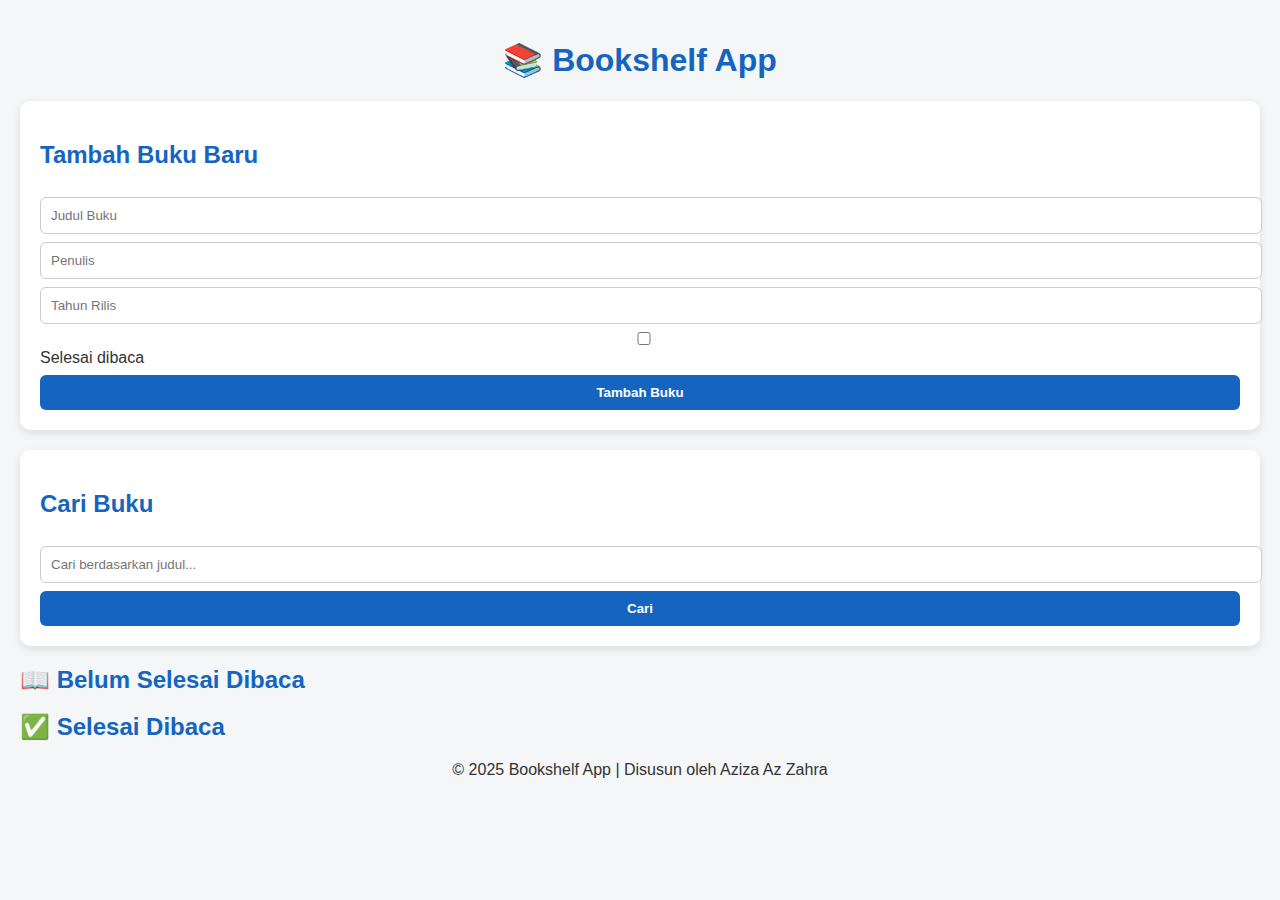
<file: Membangun Bookshelf App/index.html>
<!DOCTYPE html>
<html lang="id">
<head>
  <meta charset="UTF-8">
  <meta name="viewport" content="width=device-width, initial-scale=1.0">
  <title>📚 Bookshelf App</title>
  <link rel="stylesheet" href="style.css">
</head>
<body>
  <header>
    <h1 data-testid="appTitle">📚 Bookshelf App</h1>
  </header>

  <section class="book-form">
    <h2>Tambah Buku Baru</h2>
    <form id="bookForm" data-testid="bookForm">
      <input type="text" id="title" data-testid="bookFormTitleInput" placeholder="Judul Buku" required>
      <input type="text" id="author" data-testid="bookFormAuthorInput" placeholder="Penulis" required>
      <input type="number" id="year" data-testid="bookFormYearInput" placeholder="Tahun Rilis" required>
      <label>
        <input type="checkbox" id="isComplete" data-testid="bookFormIsCompleteCheckbox">
        Selesai dibaca
      </label>
      <button type="submit" data-testid="bookFormSubmitButton">Tambah Buku</button>
    </form>
  </section>

  <section class="book-search">
    <h2>Cari Buku</h2>
    <form id="searchBookForm" data-testid="searchBookForm">
      <input type="text" id="searchBookTitle" data-testid="searchBookFormTitleInput" placeholder="Cari berdasarkan judul...">
      <button type="submit" data-testid="searchBookFormSubmitButton">Cari</button>
    </form>
  </section>

  <main>
    <section id="incompleteBookshelfList" data-testid="incompleteBookList">
      <h2>📖 Belum Selesai Dibaca</h2>
    </section>

    <section id="completeBookshelfList" data-testid="completeBookList">
      <h2>✅ Selesai Dibaca</h2>
    </section>
  </main>

  <footer>
    <p>© 2025 Bookshelf App | Disusun oleh Aziza Az Zahra</p>
  </footer>

  <script src="script.js"></script>
</body>
</html>
</file>
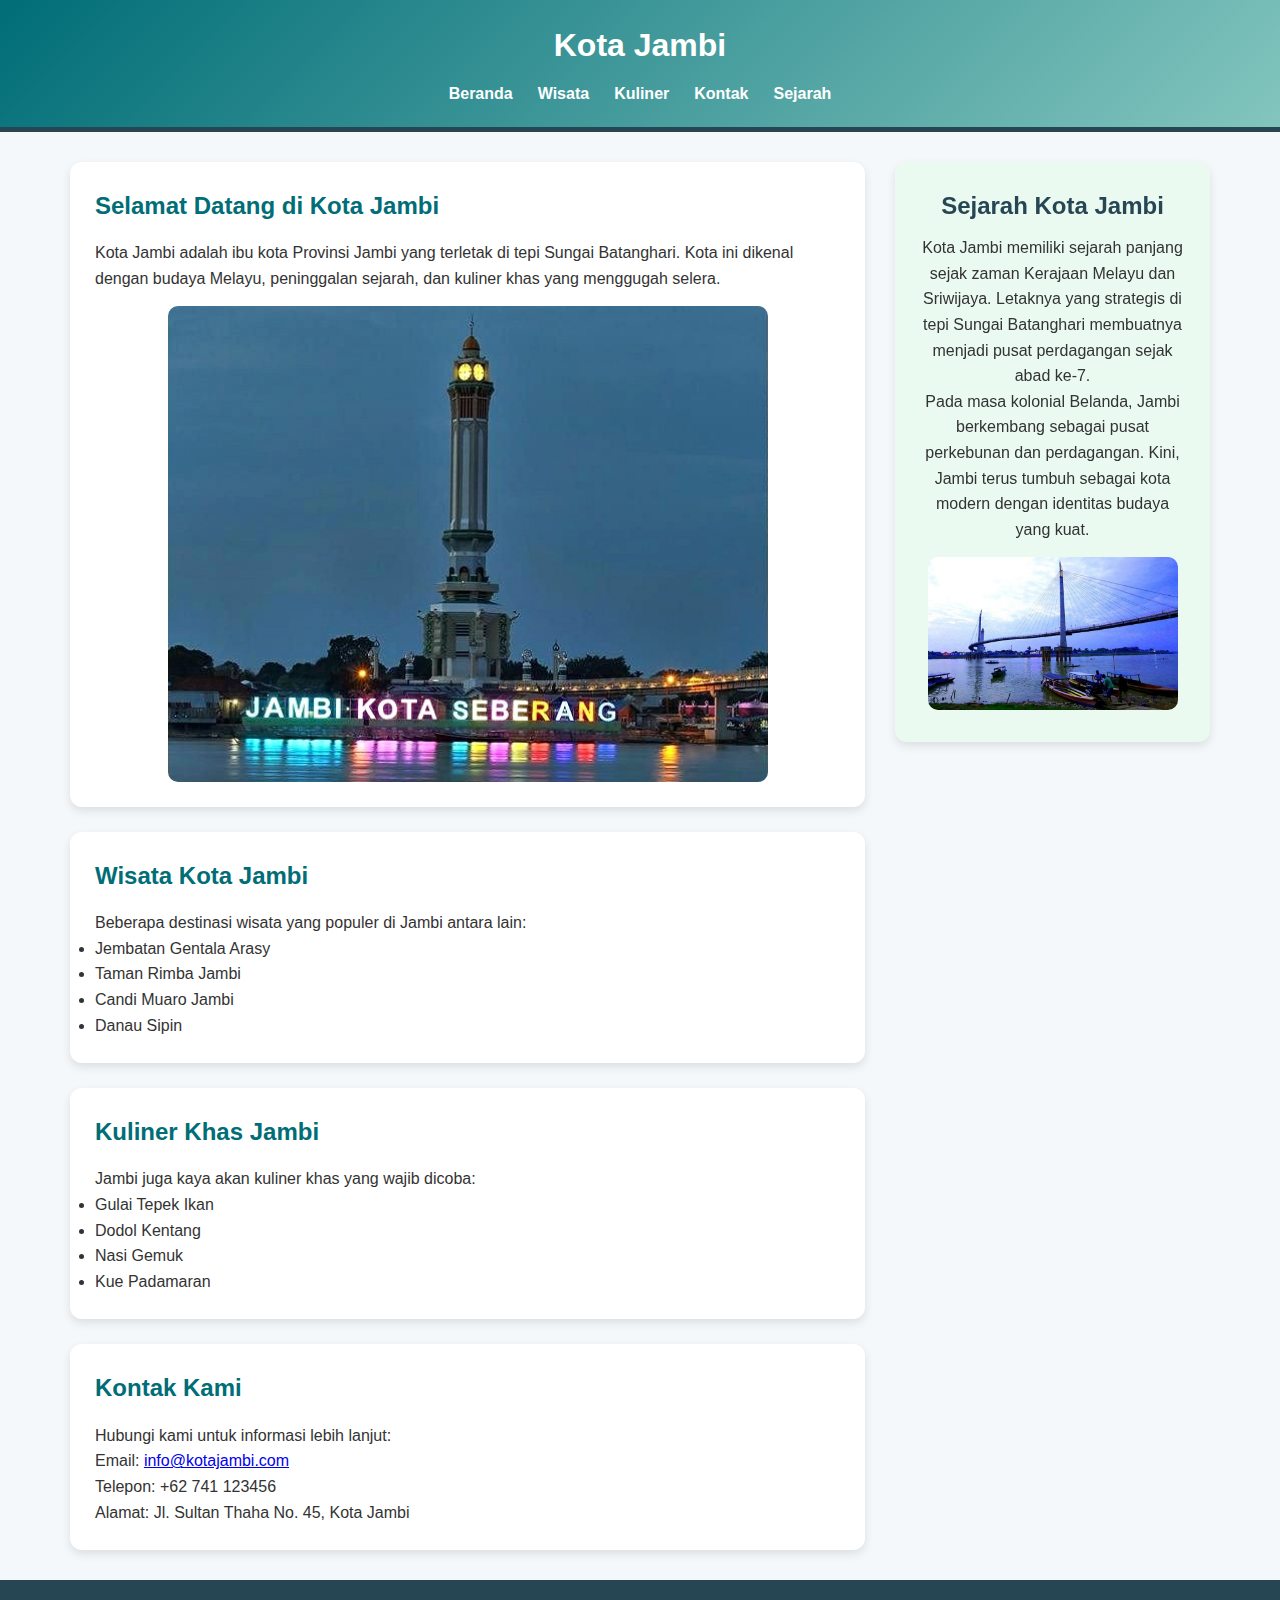
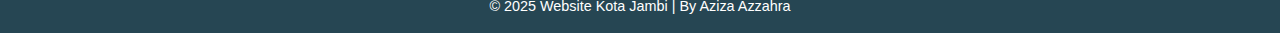
<file: Tugas Akhir Membuat Website/index.html>
<!DOCTYPE html>
<html lang="id">
<head>
  <meta charset="UTF-8">
  <meta name="viewport" content="width=device-width, initial-scale=1.0">
  <title>Kota Jambi - Website Semantik</title>
  <link rel="stylesheet" href="style.css">
</head>
<body>
  <!-- HEADER -->
  <header>
    <h1>Kota Jambi</h1>
    <nav>
      <ul>
        <li><a href="#beranda">Beranda</a></li>
        <li><a href="#wisata">Wisata</a></li>
        <li><a href="#kuliner">Kuliner</a></li>
        <li><a href="#kontak">Kontak</a></li>
        <li><a href="#sejarah">Sejarah</a></li>
      </ul>
    </nav>
  </header>

  <!-- MAIN -->
  <main>
    <!-- Bagian kiri: konten utama -->
    <section class="content">
      <!-- BERANDA -->
      <article id="beranda">
        <h2>Selamat Datang di Kota Jambi</h2>
        <p>
          Kota Jambi adalah ibu kota Provinsi Jambi yang terletak di tepi Sungai Batanghari.
          Kota ini dikenal dengan budaya Melayu, peninggalan sejarah, dan kuliner khas yang menggugah selera.
        </p>
        <img src="img/pemandangan kota jambi.jpg" alt="Pemandangan Kota Jambi">
      </article>

      <!-- WISATA -->
      <article id="wisata">
        <h2>Wisata Kota Jambi</h2>
        <p>Beberapa destinasi wisata yang populer di Jambi antara lain:</p>
        <ul>
          <li>Jembatan Gentala Arasy </li>
          <li>Taman Rimba Jambi </li>
          <li>Candi Muaro Jambi </li>
          <li>Danau Sipin </li>
        </ul>
        
      </article>

      <!-- KULINER -->
      <article id="kuliner">
        <h2>Kuliner Khas Jambi</h2>
        <p>Jambi juga kaya akan kuliner khas yang wajib dicoba:</p>
        <ul>
          <li>Gulai Tepek Ikan </li>
          <li>Dodol Kentang </li>
          <li>Nasi Gemuk </li>
          <li>Kue Padamaran </li>
        </ul>
       
      </article>

      <!-- KONTAK -->
      <article id="kontak">
        <h2>Kontak Kami</h2>
        <p>Hubungi kami untuk informasi lebih lanjut:</p>
        <p>Email: <a href="mailto:info@kotajambi.com">info@kotajambi.com</a></p>
        <p>Telepon: +62 741 123456</p>
        <p>Alamat: Jl. Sultan Thaha No. 45, Kota Jambi</p>
      </article>
    </section>

    <!-- Bagian kanan: aside sejarah -->
    <aside id="sejarah">
      <h2>Sejarah Kota Jambi</h2>
      <p>
        Kota Jambi memiliki sejarah panjang sejak zaman Kerajaan Melayu dan Sriwijaya.
        Letaknya yang strategis di tepi Sungai Batanghari membuatnya menjadi pusat perdagangan sejak abad ke-7.
      </p>
      <p>
        Pada masa kolonial Belanda, Jambi berkembang sebagai pusat perkebunan dan perdagangan. 
        Kini, Jambi terus tumbuh sebagai kota modern dengan identitas budaya yang kuat.
      </p>
      <img src="img/sejarah.jpg" alt="Sejarah Kota Jambi">
    </aside>
  </main>

  <!-- FOOTER -->
  <footer>
    <p>&copy; 2025 Website Kota Jambi | By Aziza Azzahra</p>
  </footer>
</body>
</html>
</file>
<file: Membangun Bookshelf App/style.css>
body {
  font-family: "Segoe UI", sans-serif;
  margin: 0;
  padding: 20px;
  background-color: #f4f6f8;
  color: #333;
}

header, footer {
  text-align: center;
  margin-bottom: 20px;
}

.book-form, .book-search, .bookshelf {
  background: #fff;
  border-radius: 10px;
  padding: 20px;
  margin-bottom: 20px;
  box-shadow: 0 3px 8px rgba(0, 0, 0, 0.1);
}

input, button {
  padding: 10px;
  border-radius: 6px;
  border: 1px solid #ccc;
  margin-top: 8px;
  width: 100%;
}

button {
  background-color: #1565c0;
  color: white;
  border: none;
  font-weight: bold;
  cursor: pointer;
}

button:hover {
  background-color: #0d47a1;
}

.book-item {
  padding: 15px;
  border-bottom: 1px solid #ddd;
}

h1, h2 {
  color: #1565c0;
}
</file>
<file: Tugas Akhir Membuat Website/style.css>
/* Reset */
* {
  margin: 0;
  padding: 0;
  box-sizing: border-box;
}

/* Body flex column agar footer tetap di bawah */
body {
  font-family: 'Segoe UI', Tahoma, Geneva, Verdana, sans-serif;
  background: #f5f8fa;
  color: #333;
  line-height: 1.6;
  display: flex;
  flex-direction: column;
  min-height: 100vh;
}

/* Header */
header {
  background: linear-gradient(135deg, #006d77, #83c5be);
  color: white;
  padding: 20px;
  text-align: center;
  border-bottom: 5px solid #264653;
}

header h1 {
  margin-bottom: 10px;
  font-size: 2em;
}

header nav ul {
  list-style: none;
  display: flex;
  justify-content: center;
  gap: 25px;
  flex-wrap: wrap;
}

header nav a {
  color: white;
  text-decoration: none;
  font-weight: bold;
  transition: color 0.3s ease;
}

header nav a:hover {
  color: #ffdd00;
}

/* Main (flex kiri konten + kanan aside) */
main {
  flex: 1;
  display: flex;
  gap: 30px;
  padding: 30px;
  max-width: 1200px;
  margin: auto;
}

/* Konten utama di kiri */
.content {
  flex: 3;
  display: flex;
  flex-direction: column;
  gap: 25px;
}

/* Article */
article {
  background: #ffffff;
  padding: 25px;
  border-radius: 12px;
  box-shadow: 0px 4px 10px rgba(0,0,0,0.1);
}

article h2 {
  margin-bottom: 15px;
  color: #006d77;
}

article img {
  width: 100%;
  max-width: 600px;
  margin-top: 15px;
  border-radius: 10px;
  display: block;
  margin-left: auto;
  margin-right: auto;
}

/* Aside Sejarah di kanan */
aside {
  flex: 1;
  background: #eafaf1;
  padding: 25px;
  border-radius: 12px;
  text-align: center;
  box-shadow: 0px 4px 10px rgba(0,0,0,0.1);
  height: fit-content;
  align-self: flex-start;
  position: sticky;
  top: 20px;
}

aside h2 {
  color: #264653;
  margin-bottom: 10px;
}

aside img {
  width: 100%;
  max-width: 250px;
  border-radius: 10px;
  margin-top: 15px;
}

/* Footer */
footer {
  background: #264653;
  color: white;
  text-align: center;
  padding: 15px;
  margin-top: auto;
  font-size: 0.9em;
}
</file>
